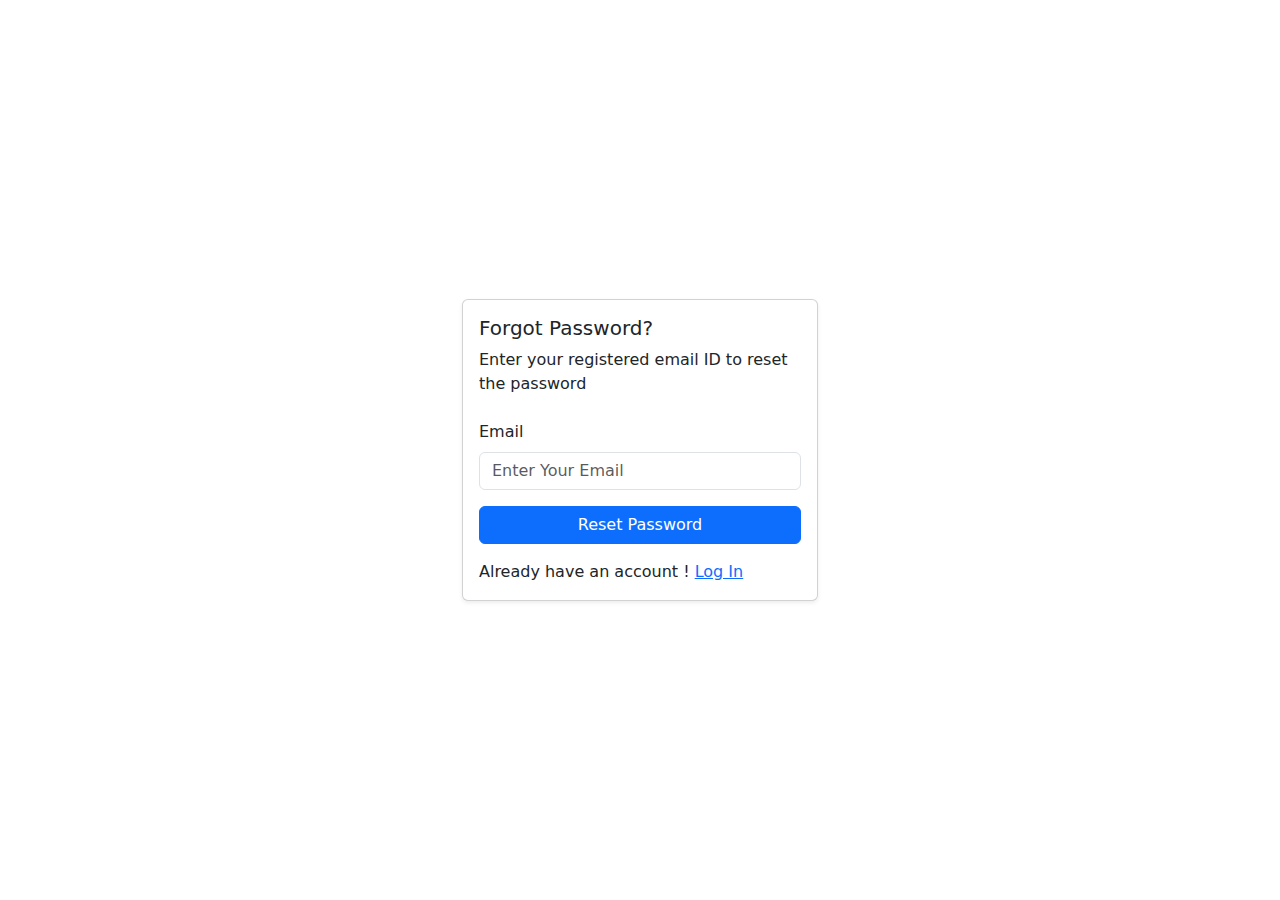
<file: Home/templates/forgot.html>
<!DOCTYPE html>
<html lang="en">

  <head>
    <meta charset="UTF-8" />
    <meta http-equiv="X-UA-Compatible" content="IE=edge" />
    <meta name="viewport" content="width=device-width, initial-scale=1.0" />
    <title>Forgot Password</title>
    <link href="https://cdn.jsdelivr.net/npm/bootstrap@5.1.3/dist/css/bootstrap.min.css" rel="stylesheet">
  </head>

  <body>
    <div class="container d-flex flex-column">
      <div class="row align-items-center justify-content-center
          min-vh-100">
        <div class="col-12 col-md-8 col-lg-4">
          <div class="card shadow-sm">
            <div class="card-body">
              <div class="mb-4">
                <h5>Forgot Password?</h5>
                <p class="mb-2">Enter your registered email ID to reset the password
                </p>
              </div>
              <form>
                <div class="mb-3">
                  <label for="email" class="form-label">Email</label>
                  <input type="email" id="email" class="form-control" name="email" placeholder="Enter Your Email"
                    required="">
                </div>
                <div class="mb-3 d-grid">
                  <button type="submit" class="btn btn-primary">
                    Reset Password
                  </button>
                </div>
                <span>Already have an account ! <a href="login.html">Log In</a></span>
              </form>
            </div>
          </div>
        </div>
      </div>
    </div>
  </body>

</html>
<!-- Bootstrap 5 Forgot Password card image

2) Border style forget password card.
<div class="container d-flex flex-column">
  <div class="row align-items-center justify-content-center
      min-vh-100 g-0">
    <div class="col-12 col-md-8 col-lg-4 border-top border-3 border-primary">
      <div class="card shadow-sm">
        <div class="card-body">
          <div class="mb-4">
            <h5>Forgot Password?</h5>
            <p class="mb-2">Enter your registered email ID to reset the password
            </p>
          </div>
          <form>
            <div class="mb-3">
              <label for="email" class="form-label">Email</label>
              <input type="email" id="email" class="form-control" name="email" placeholder="Enter Your Email"
                required="">
            </div>
            <div class="mb-3 d-grid">
              <button type="submit" class="btn btn-primary">
                Reset Password
              </button>
            </div>
            <span>Don't have an account? <a href="sign-in.html">sign in</a></span>
          </form>
        </div>
      </div>
    </div>
  </div>
</div>
bootstrap 5 registered email


Bootstrap 5 Example
bootstrap 5
Enter Your Search Query
Search..
SEARCH
Privacy Policy
Disclaimers
Terms and Conditions
About Us
Contact Us
© Copyright 2022 Frontendshape. All Rights Reserved. -->
</file>
